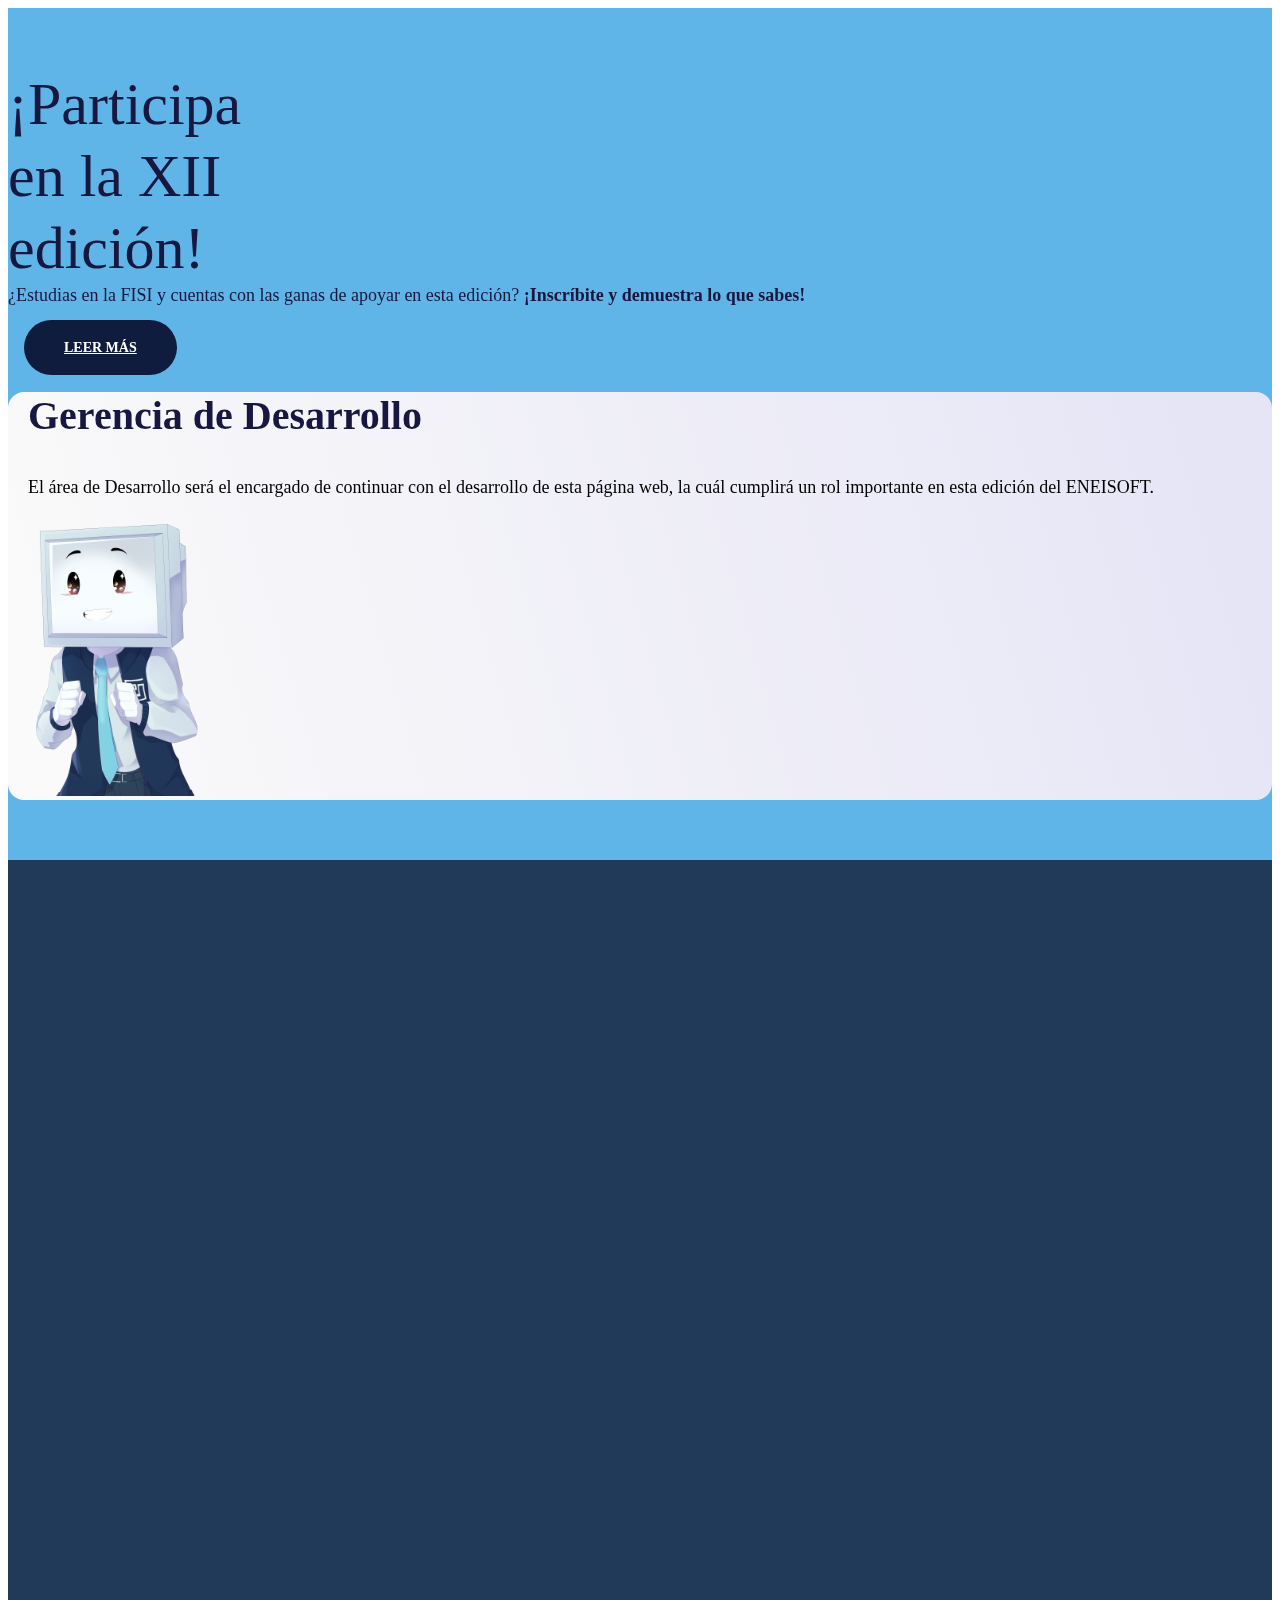
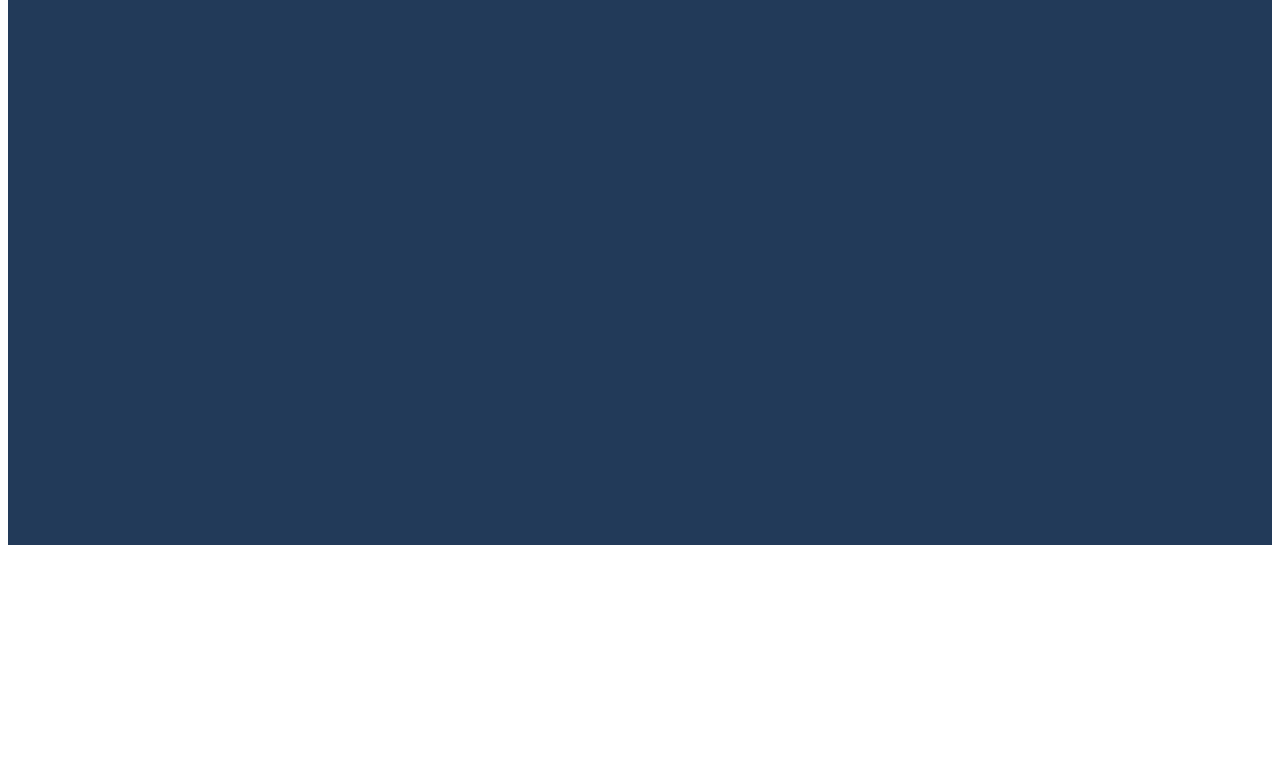
<file: nosotros.html>
<!DOCTYPE html>
<html lang="es">

<head>
    <meta charset="UTF-8">
    <meta name="author" content="">
    <meta name="title" content="">
    <meta name="description" content="">
    <meta name="keywords" content="">
    <meta name="viewport" content="initial-scale=1, maximum-scale=1">
    <title> Nosotros</title>


    <meta name="theme-color" media="(prefers-color-scheme: light)" content="white">
    <meta name="theme-color" media="(prefers-color-scheme: dark)" content="black">

    <!-- Bootstrap -->
    <link
      href="https://cdn.jsdelivr.net/npm/bootstrap@5.2.1/dist/css/bootstrap.min.css"
      rel="stylesheet"
      integrity="sha384-iYQeCzEYFbKjA/T2uDLTpkwGzCiq6soy8tYaI1GyVh/UjpbCx/TYkiZhlZB6+fzT"
      crossorigin="anonymous"
    />
    <link href="https://unpkg.com/aos@2.3.1/dist/aos.css" rel="stylesheet">
    <link rel="shortcut icon" href="favicon.ico" type="">
    <link rel="icon" href="favicon.ico" type="">
    <link href="https://fonts.googleapis.com/css?family=Raleway:300,400,700,800&display=swap" rel="stylesheet">
    <link rel="stylesheet" href="https://use.fontawesome.com/releases/v5.5.0/css/all.css" integrity="sha384-B4dIYHKNBt8Bc12p+WXckhzcICo0wtJAoU8YZTY5qE0Id1GSseTk6S+L3BlXeVIU" crossorigin="anonymous">
    <link rel="stylesheet" href="css/nosotros.css">

</head>

<body>


    <section class="container-fluid nosotros-section" id="nosotros">
        <div class="container">

            <div class="row align-items-center" data-aos="fade-up" data-aos-delay="200">
                <div style="color: #171740;" class="col-lg-6">
                    <div class="titulo" style="width: 300px;
height: 144px;

/* Headline 1/semi */
font-family: 'Inter';
font-style: normal;
font-weight: 300;
font-size: 60px;
line-height: 72px;
/* or 112% */

/* black */
color: #171740;" data-aos="fade-up">¡Participa en la XII edición!<br><br></div>
                    <br>

                    <p>
                        <br>
                        <spam style="font-size: large;"><br>¿Estudias en la FISI y cuentas con las ganas de apoyar en esta edición? <b>¡Inscríbite y demuestra lo que sabes!</b></spam>
                    </p>

                    <div class="contenedor">
                        <div style="text-align: left; border-color: wheat;">
                            <a href="#" class="btn btn-enlace">Leer más</a>
                        </div>

                    </div>

                </div>


                <section class="col-xl-6 col-lg-6 col-sm-12">
                    <div class="row align-items-center" data-aos="fade-up" data-aos-delay="200">

                        <div style="background: linear-gradient(74.17deg, #FAFAFA 3.2%, #E6E5F6 95.14%);
border-radius: 16px;" class="row cards">
                            <div style="color: #171740;" class="col-lg-12">
                                <div class="titulo" style="color: #171740; margin: 20px ;" data-aos="fade-up">Gerencia de Desarrollo<br></div>
                                <br>
                            </div>

                            <div class="col-xl-8 col-lg-8 col-sm-8" data-aos="fade-up" data-aos-delay="200">
                                <article class="card card--1">
                                    <spam style="font-size: large;margin: 20px ;">El área de Desarrollo será el encargado de continuar con el desarrollo de esta página web, la cuál cumplirá un rol importante en esta edición del ENEISOFT.</spam>

                                </article>
                            </div>

                            <div class="col-xl-4 col-lg-4 col-sm-4" data-aos="fade-up" data-aos-delay="200">


                                <img style="
width: 199px;
height: 298px;
" src="assets/ilustrations/Emocionado 01.png" alt="">


                            </div>

                        </div>

                    </div>

                </section>


    </section>

    <section class="container-fluid nosotros-sec" id="nosotros">
        <div class="container">

            <div class="row align-items-center" data-aos="fade-up" data-aos-delay="200">
                <div class="row align-items-center; col-xl-8 col-lg-8 col-sm-8" style="color: white; background: rgba(37, 35, 35, 0.53);
border: 1px solid #000000;
box-shadow: 0px 4px 4px rgba(0, 0, 0, 0.25);
border-radius: 42px;">


                    <br>

                    <p class="; col-xl-12 col-lg-12 col-sm-12" style="font-size: large;">
                        <img src="assets/ilustrations/marca1.svg" alt="" width="300" height="141">
                        <br>
                        Es un evento organizado desde hace 12 años por los estudiantes de <b>ingeniería de Software y Sistemas</b> de la Universidad Nacional Mayor de San Marcos.
                    </p>

                    <div class="; col-xl-12 col-lg-12 col-sm-12">
                        <img style="
width: 237px;
height: 362px;
left: 165px;
top: 632px;" src="assets/ilustrations/Emocionado 01.png" alt="">

                    </div>

                </div>

                <section style="padding: 50px;" class="col-xl-4 col-lg-4 col-sm-4">
                    <div class="row align-items-center" data-aos="fade-up" data-aos-delay="200">
                        <div style="color: white;" class="col-lg-12">
                            <div class="titulo" data-aos="fade-up">Objetivos<br></div>
                            <br>
                        </div>
                        <div class="row cards">

                            <div class="col-xl-12 col-lg-12 col-sm-12" data-aos="fade-up" data-aos-delay="200">
                                <article class="card card--1">
                                    <div class="card__info" style="color: white">

                                        <div class="col-lg-12">
                                            <div class="titulo1" data-aos="fade-up">1<br></div>
                                        </div>

                                        <p class="col-xl-12 col-lg-12 col-sm-12"><b>Dar a conocer</b> a las escuelas de ingeniería de Software y Sistemas de la Universidad Nacional Mayor de San Marcos.</p>
                                    </div>
                                </article>
                            </div>
                            <div class="col-xl-12 col-lg-12 col-sm-12" data-aos="fade-up" data-aos-delay="200">
                                <article class="card card--1">
                                    <div class="card__info" style="color: white">

                                        <div class="col-lg-12">
                                            <div class="titulo1" data-aos="fade-up">2<br></div>
                                        </div>

                                        <p class="col-xl-12 col-lg-12 col-sm-12"><b>Generar un incremento</b> en la cantidad de asistentes a través de la inclusión de los distintos niveles de conocimiento del público objetivo.</p>
                                    </div>
                                </article>
                            </div>
                            <div class="col-xl-12 col-lg-12 col-sm-12" data-aos="fade-up" data-aos-delay="200">
                                <article class="card card--1">
                                    <div class="card__info" style="color: white">

                                        <div class="col-lg-12">
                                            <div class="titulo1" data-aos="fade-up">3<br></div>
                                        </div>

                                        <p class="col-xl-12 col-lg-12 col-sm-12"><b>Cubrir y superar</b> las expectativas generadas del ENEISOFT XI.</p>
                                    </div>
                                </article>
                            </div>

                        </div>

                    </div>



                </section>

            </div>

        </div>

    </section>

    <script src="js/jquery-3.4.1.min.js" type="text/javascript"></script>
    <script src="https://unpkg.com/aos@2.3.1/dist/aos.js"></script>
    <script src="js/app.js" type="text/javascript"></script>


</body>

</html>
</file>
<file: css/nosotros.css>
.contenedor {
    width: 80% auto;
    max-width: 80em;
    padding: 1em;
    color: var(--negro);
    -webkit-transition: all 0.4s ease;
    transition: all 0.4s ease;
    border-radius: 0.5em;
    background-color: var(--blanco);
    -webkit-box-shadow: 0.3em 0.3em 0.6em var(--sombra-ppal), -0.3em -0.3em 0.6em var(--sombra-sec), inset 0 0 0 transparent, inset 0 0 0 transparent;
            box-shadow: 0.3em 0.3em 0.6em var(--sombra-ppal), -0.3em -0.3em 0.6em var(--sombra-sec), inset 0 0 0 transparent, inset 0 0 0 transparent;
  }
  
  .contenedor .ul {
    padding: 1em;
    width: auto;
    max-width: 80em;
    display: -webkit-box;
    display: -ms-flexbox;
    display: flex;
    -webkit-box-orient: horizontal;
    -webkit-box-direction: normal;
        -ms-flex-flow: row wrap;
            flex-flow: row wrap;
    -webkit-box-pack: start;
        -ms-flex-pack: start;
            justify-content: flex-start;
    -webkit-box-align: center;
        -ms-flex-align: center;
            align-items: center;
  }
  
  .contenedor .li {
  
    width: auto;
    max-width: 100em;
    padding: 2em;
    margin: 0.5em 1em 0.5em 0.5em;
    color: var(--negro);
    -webkit-transition: all 0.4s ease;
    transition: all 0.4s ease;
    border-radius: 0.5em;
    background-color: var(--blanco);
    -webkit-box-shadow: 0.3em 0.3em 0.6em var(--sombra-ppal), -0.3em -0.3em 0.6em var(--sombra-sec), inset 0 0 0 transparent, inset 0 0 0 transparent;
            box-shadow: 0.3em 0.3em 0.6em var(--sombra-ppal), -0.3em -0.3em 0.6em var(--sombra-sec), inset 0 0 0 transparent, inset 0 0 0 transparent;
    -webkit-transition: all 0.5s ease;
    transition: all 0.5s ease;
    cursor: pointer;
  }
  
  .contenedor .li.activo {
    background-color: #444c51;
    color: white;
  }
  
  .contenedor .subcontenedor {
    margin: auto;
    min-height: 5vh;
    position: relative;
    width: auto;
    max-width: 100em;
    padding: 2em;
    margin: 0.5em 1em 0.5em 0.5em;
  }
  
  .contenedor .bloque {
    
    margin: 0em;
    padding: 0em;
    width: 30em;
    position: absolute;
    top: 1em;
    color: var(--negro);
    -webkit-transition: all 0.4s ease;
    transition: all 0.4s ease;
    border-radius: 0.5em;
    background-color: var(--blanco);
    -webkit-box-shadow: 0.3em 0.3em 0.6em var(--sombra-ppal), -0.3em -0.3em 0.6em var(--sombra-sec), inset 0 0 0 transparent, inset 0 0 0 transparent;
            box-shadow: 0.3em 0.3em 0.6em var(--sombra-ppal), -0.3em -0.3em 0.6em var(--sombra-sec), inset 0 0 0 transparent, inset 0 0 0 transparent;
    opacity: 0;
    -webkit-transform: translateY(50%);
            transform: translateY(50%);
    -webkit-transition: all 0.5s ease;
    transition: all 0.5s ease;
  }
  
  .contenedor .bloque.activo {
    opacity: 1;
    -webkit-transform: translateY(0%);
            transform: translateY(0%);
  }
  
  
  
  
  @media (max-width: 768px) {
    .container-fluid-banner-principal{
      display: none;
    }
    .close-barra {
      display: none;
    }
  }
     */
  
  
  
  .cursos-section .card {
    -webkit-transition: all .5s;
    -o-transition: all .5s;
    transition: all .5s;
    /* background-color: #fff; */
    width: 100%;
    position: relative;
    border-radius: 10px;
    overflow: hidden;
    -webkit-box-shadow: 0px 13px 10px -7px rgba(0, 0, 0, 0.1);
    box-shadow: 0px 13px 10px -7px rgba(0, 0, 0, 0.1);
    margin: 20px 0;
  }
  
  .cursos-section .card:hover {
    -webkit-box-shadow: 0px 30px 18px -8px rgba(0, 0, 0, 0.1);
    box-shadow: 0px 30px 18px -8px rgba(0, 0, 0, 0.1);
    -webkit-transform: scale(1.1, 1.1);
    -ms-transform: scale(1.1, 1.1);
    transform: scale(1.1, 1.1);
  }
  
  
  .cursos-section .card:hover .card__img--hover {
    height: 100%;
    opacity: 0.3;
  }
  
  .cursos-section .card:hover .card__info {
    background-color: transparent;
    position: relative;
  }
  
  .cursos-section .card:hover .card__info-hover {
    opacity: 1;
  }
  
  .cursos-section {
    background-color: #d9d9d9;
    padding: 30px 0;
  }
  
  .nosotros-section {
    background: #5FB5E7;
    padding: 60px 0;
  }
  
  .nosotros-sec {
    background: #223A59;
    padding: 60px 0;
  }
  
  
  .titulo {
    font-size: 40px;
    color: #fff;
    font-weight: bold;
    position: relative;
  }
  
  .titulo1 {
    font-size: 40px;
    color: #297AF1;
    font-weight: bold;
    position: relative;
  }
  
  .titulo.light {
    color: #1a1a1b;
  }
  
  .row cards{
  background-color: #fff;
  }
  
  .fotos-sec .container {
    display: -webkit-box;
    display: -ms-flexbox;
    display: flex;
    -ms-flex-pack: distribute;
    justify-content: space-around;
  }
  
  .card__img {
    visibility: hidden;
    background-size: cover;
    background-position: center;
    background-repeat: no-repeat;
    width: 100%;
    height: 235px;
    border-top-left-radius: 12px;
    border-top-right-radius: 12px;
  }
  
  .card__info-hover {
    position: absolute;
    padding: 16px;
    width: 100%;
    opacity: 0;
    top: 0;
  }
  
  .card__img--hover {
    -webkit-transition: 0.3s all ease-out;
    -o-transition: 0.3s all ease-out;
    transition: 0.3s all ease-out;
    background-size: cover;
    background-position: center;
    background-repeat: no-repeat;
    width: 100%;
    position: absolute;
    height: 235px;
    border-top-left-radius: 10px;
    border-top-right-radius: 10px;
    top: 0;
  }
  
  .card__info {
    z-index: 2;
    /* background-color: #fff; */
    border-bottom-left-radius: 12px;
    border-bottom-right-radius: 12px;
    padding: 16px 24px 24px 24px;
  }
  
  .card__info-hover {
    position: absolute;
    padding: 16px;
    width: 100%;
    opacity: 0;
    top: 0;
  }
  
  .card__info {
    z-index: 2;
    background-color: #223a59;
    border-bottom-left-radius: 12px;
    border-bottom-right-radius: 12px;
    padding: 16px 24px 24px 24px;
  }
  
  .cursos-section .card:hover .card__info {
    background-color: transparent;
    position: relative;
  }
  
  .cursos-section .card:hover .card__info-hover {
    opacity: 1;
  }
  
  .card__by {
    color: #000;
    font-size: 14px;
    font-weight: 500;
  }
  
  .cont-carta{
    width: 450px;
    height: 450px;
    margin: 30px auto;
    cursor: pointer;
    perspective: 1200px;
  }
  
  .cont-carta .carta{
    width: 100%;
    height: 100%;
    position: relative;
    transition: all 1s ease;
    transform-style: preserve-3d;
    /*--- Permite establecer el efecto 3D a todo los elementos hijos de '.carta' ---*/
  }
  
  .cont-carta:hover .carta{
    transform: rotateY(180deg);
  }
  
  .cont-carta .carta .cara{
    width: 100%;
    height: 100%;
    position: absolute;
    backface-visibility: hidden;
    /*--- Permite ocultar la parte de atras de las Cartas ---*/ 
  
  }
  
  .cont-carta .carta .trasera{
    transform: rotateY(180deg);
    /*--- Permite rotar la carta(cara-Trasera) 180 grados en el eje Y ---*/ 
  }
  
  .cont-carta .carta .cara img{
    vertical-align: top;
    width: 100%;
    height: 100%;
    border-radius: 10px;
  }
  
  
  .btn-enlace,
  .btn-enlace-light {
    background: #0f1c3d;
    color: #fff;
    padding: 20px 40px;
    font-weight: bold;
    -webkit-transition: all .3s;
    -o-transition: all .3s;
    transition: all .3s;
    border-radius: 80px;
    text-transform: uppercase;
    font-size: 14px;
  }
  
  .btn-enlace:hover,
  .btn-enlace-light:hover {
    -webkit-filter: brightness(120%);
    filter: brightness(120%);
    color: #fff;
  }
  
  .btn-enlace-light {
    background-color: transparent;
    padding: 20px 40px !important;
    font-weight: 400;
    font-size: 16px !important;
  }
  
  .btn-enlace-light:hover {
    -webkit-filter: brightness(100%);
    filter: brightness(100%);
    color: #000;
  }
</file>
